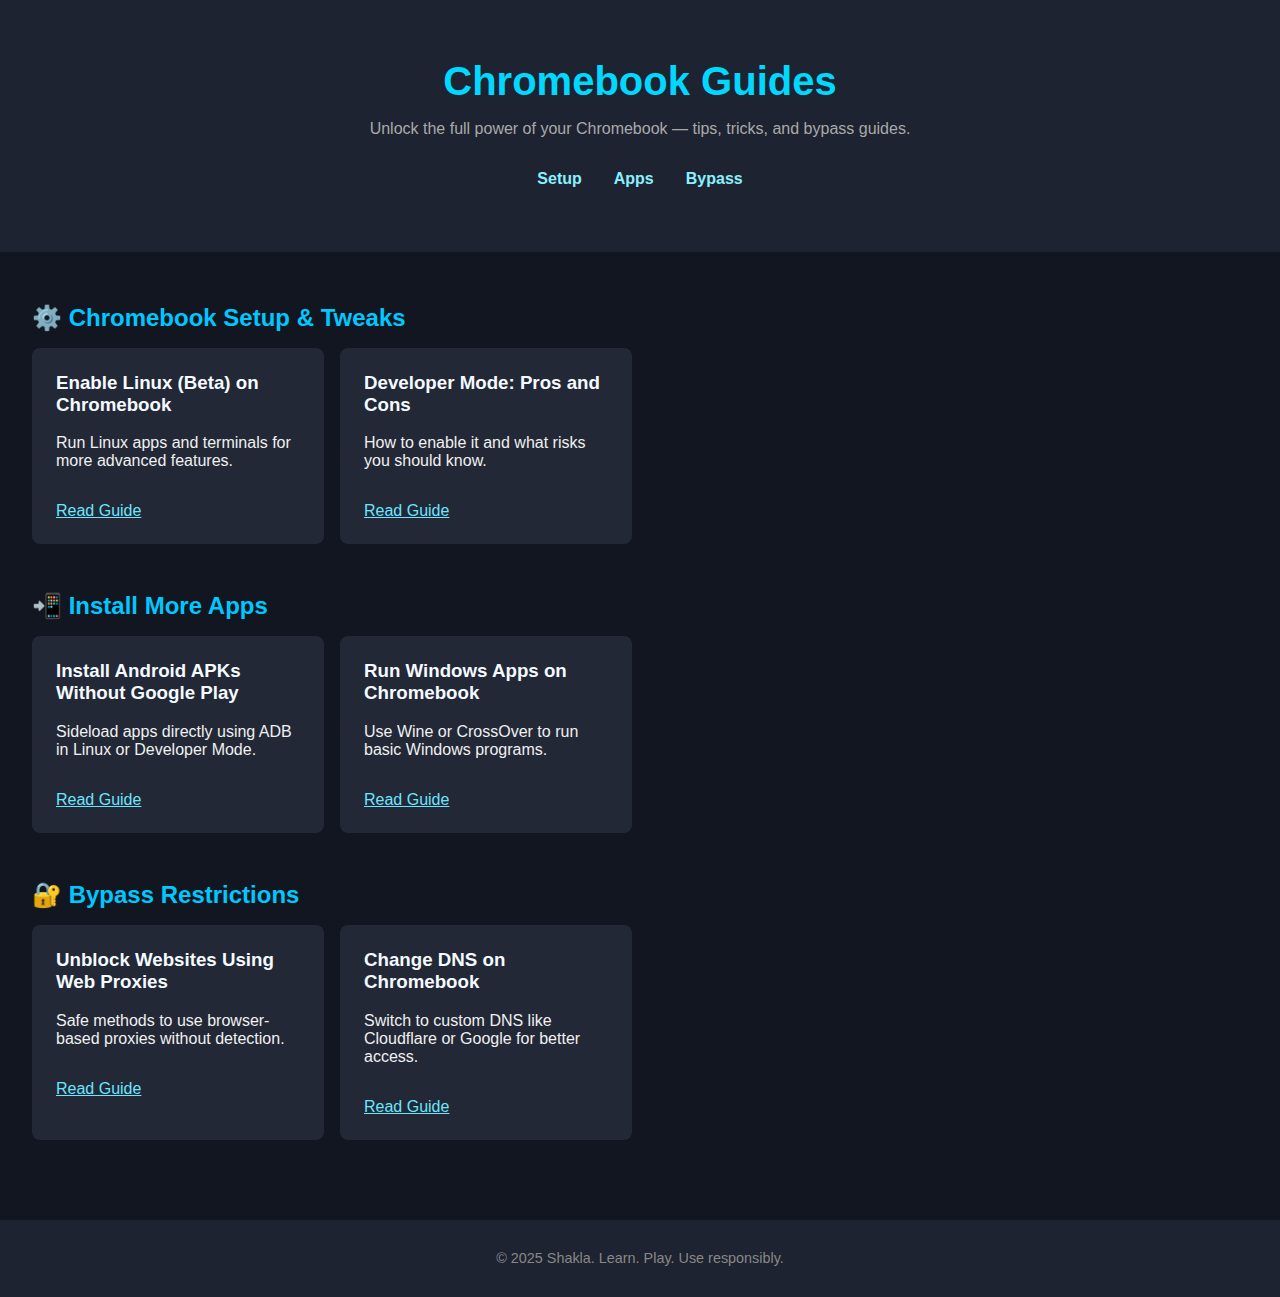
<file: index.html>
<!DOCTYPE html>
<html lang="en">
<head>
  <meta charset="UTF-8" />
  <meta name="viewport" content="width=device-width, initial-scale=1.0"/>
  <title>Chromebook Guides</title>
  <link rel="stylesheet" href="styles.css" />
</head>
<body>
  <header>
    <h1>Chromebook Guides</h1>
    <p>Unlock the full power of your Chromebook — tips, tricks, and bypass guides.</p>
    <nav>
      <ul>
        <li><a href="#setup">Setup</a></li>
        <li><a href="#apps">Apps</a></li>
        <li><a href="#bypass">Bypass</a></li>
      </ul>
    </nav>
  </header>

  <main>
    <section id="setup">
      <h2>⚙️ Chromebook Setup & Tweaks</h2>
      <div class="guides">
        <article>
          <h3>Enable Linux (Beta) on Chromebook</h3>
          <p>Run Linux apps and terminals for more advanced features.</p>
          <a href="Linuxcros.html">Read Guide</a>
        </article>
        <article>
          <h3>Developer Mode: Pros and Cons</h3>
          <p>How to enable it and what risks you should know.</p>
          <a href="#">Read Guide</a>
        </article>
      </div>
    </section>

    <section id="apps">
      <h2>📲 Install More Apps</h2>
      <div class="guides">
        <article>
          <h3>Install Android APKs Without Google Play</h3>
          <p>Sideload apps directly using ADB in Linux or Developer Mode.</p>
          <a href="#">Read Guide</a>
        </article>
        <article>
          <h3>Run Windows Apps on Chromebook</h3>
          <p>Use Wine or CrossOver to run basic Windows programs.</p>
          <a href="#">Read Guide</a>
        </article>
      </div>
    </section>

    <section id="bypass">
      <h2>🔐 Bypass Restrictions</h2>
      <div class="guides">
        <article>
          <h3>Unblock Websites Using Web Proxies</h3>
          <p>Safe methods to use browser-based proxies without detection.</p>
          <a href="#">Read Guide</a>
        </article>
        <article>
          <h3>Change DNS on Chromebook</h3>
          <p>Switch to custom DNS like Cloudflare or Google for better access.</p>
          <a href="#">Read Guide</a>
        </article>
      </div>
    </section>
  </main>

  <footer>
    <p>&copy; 2025 Shakla. Learn. Play. Use responsibly.</p>
  </footer>
</body>
</html>
</file>
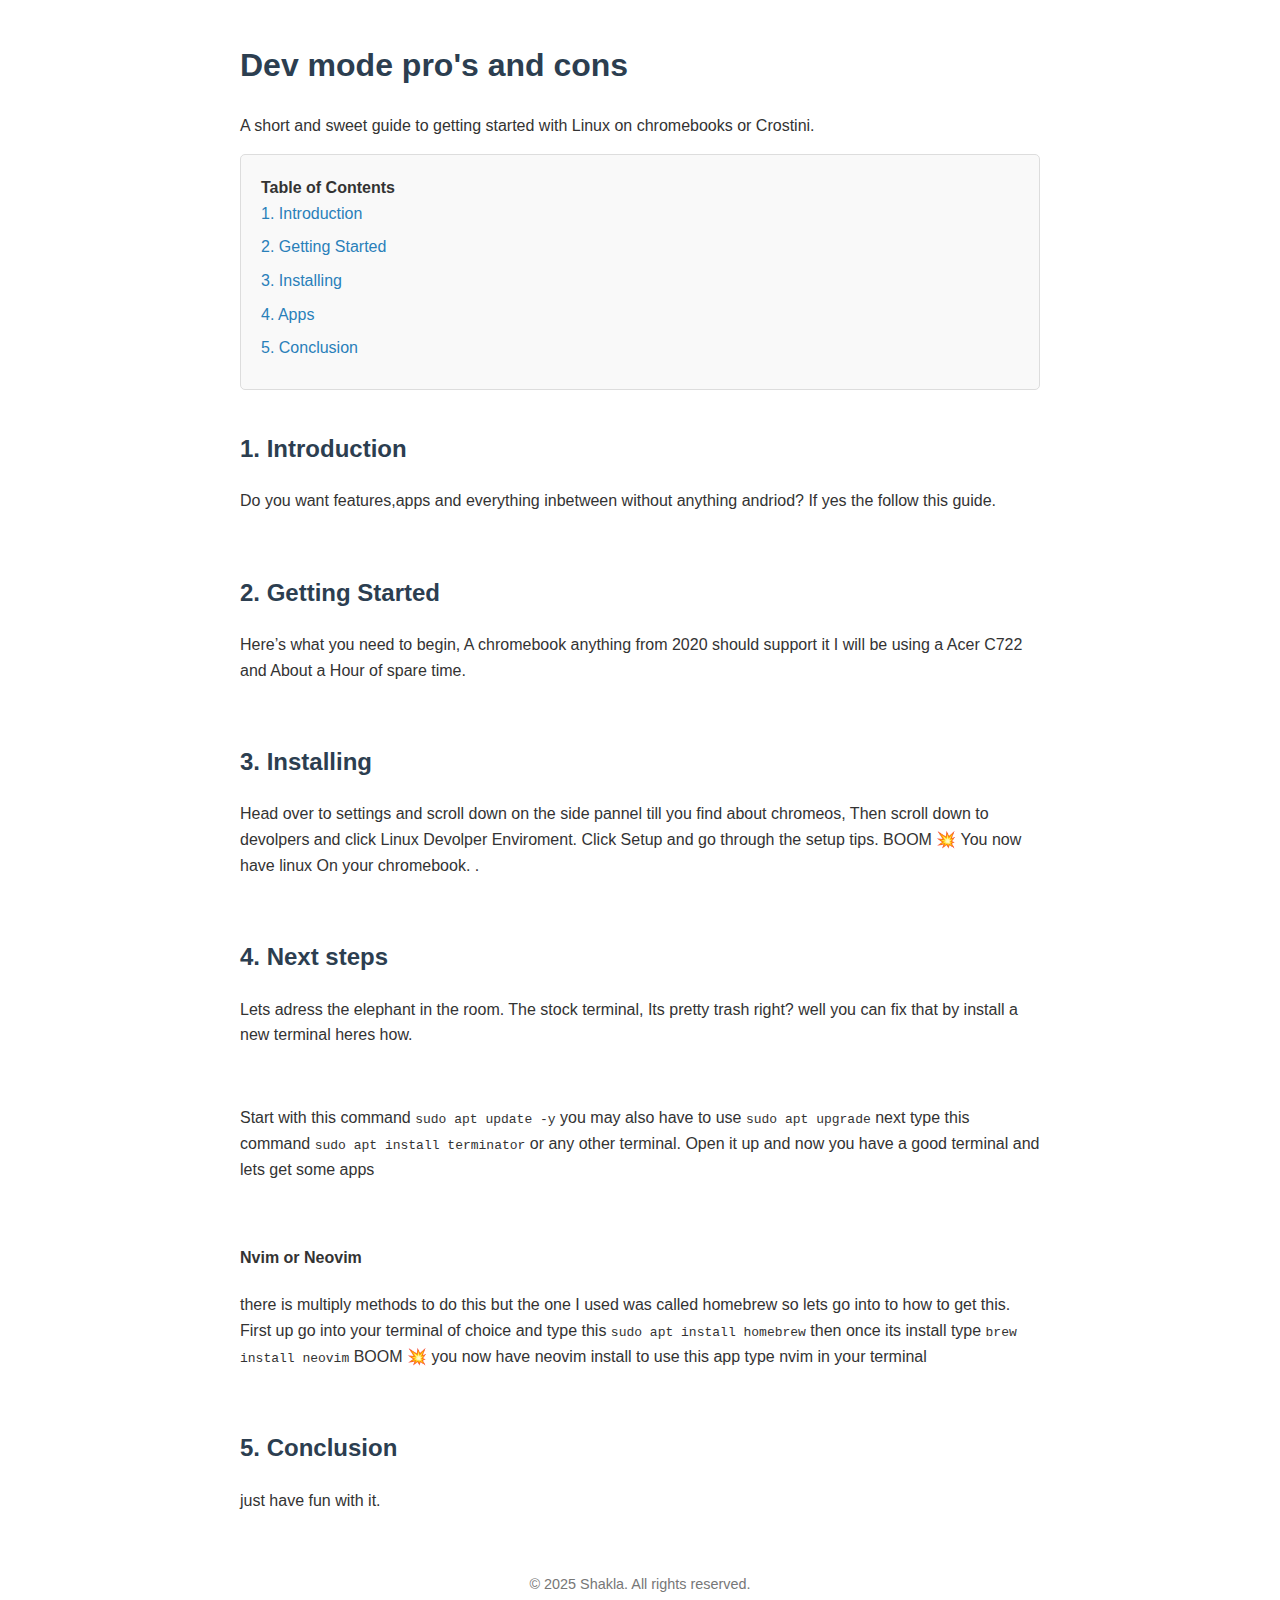
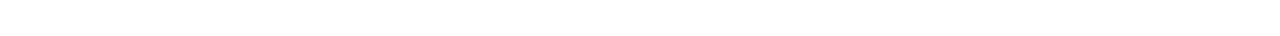
<file: devmode.html>
<!DOCTYPE html>
<html lang="en">
<head>
  <meta charset="UTF-8" />
  <meta name="viewport" content="width=device-width, initial-scale=1.0"/>
  <title>Devmode on chromeos</title>
  <style>
    body {
      font-family: Arial, sans-serif;
      margin: 40px auto;
      max-width: 800px;
      line-height: 1.6;
      color: #333;
    }
    h1, h2 {
      color: #2c3e50;
    }
    nav {
      background: #f9f9f9;
      padding: 20px;
      margin-bottom: 40px;
      border: 1px solid #ddd;
      border-radius: 5px;
    }
    nav a {
      display: block;
      color: #2980b9;
      text-decoration: none;
      margin-bottom: 8px;
    }
    nav a:hover {
      text-decoration: underline;
    }
    section {
      margin-bottom: 60px;
    }
    .footer {
      text-align: center;
      color: #777;
      font-size: 0.9em;
      margin-top: 60px;
    }
  </style>
</head>
<body>
  <h1>Dev mode pro's and cons</h1>
  <p>A short and sweet guide to getting started with Linux on chromebooks or Crostini.</p>

  <nav>
    <strong>Table of Contents</strong>
    <a href="#introduction">1. Introduction</a>
    <a href="#getting-started">2. Getting Started</a>
    <a href="#usage">3. Installing</a>
    <a href="#tips">4. Apps</a>
    <a href="#conclusion">5. Conclusion</a>
  </nav>

  <section id="introduction">
    <h2>1. Introduction</h2>
    <p>Do you want features,apps and everything inbetween without anything andriod? If yes the follow this guide.</p>
  </section>

  <section id="getting-started">
    <h2>2. Getting Started</h2>
    <p>Here’s what you need to begin, A chromebook anything from 2020 should support it I will be using a Acer C722 and About a Hour of spare time.</p>
  </section>

  <section id="usage">
    <h2>3. Installing</h2>
    <p>Head over to settings and scroll down on the side pannel till you find about chromeos, Then scroll down to devolpers and click Linux Devolper Enviroment. Click Setup and go through the setup tips. BOOM 💥 You now have linux On your chromebook. .</p>
  </section>

  <section id="tips">
    <h2>4. Next steps</h2>
    <p>Lets adress the elephant in the room. The stock terminal, Its pretty trash right? well you can fix that by install a new terminal heres how.</p> <br>
    <p>Start with this command <code>sudo apt update -y</code> you may also have to use <code>sudo apt upgrade</code> next type this command <code>sudo apt install terminator</code>
    or any other terminal. Open it up and now you have a good terminal and lets get some apps</p> <br>
    <h4> Nvim or Neovim</h4>
    <p>there is multiply methods to do this but the one I used was called homebrew so lets go into to how to get this. First up go into your terminal of choice and type this <code>sudo apt install homebrew</code>
    then once its install type <code>brew install neovim</code> BOOM 💥 you now have neovim install to use this app type nvim in your terminal </p>
  </section>

  <section id="conclusion">
    <h2>5. Conclusion</h2>
    <p>just have fun with it.</p>
  </section>

  <div class="footer">
    &copy; 2025 Shakla. All rights reserved.
  </div>
</body>
</html>
</file>
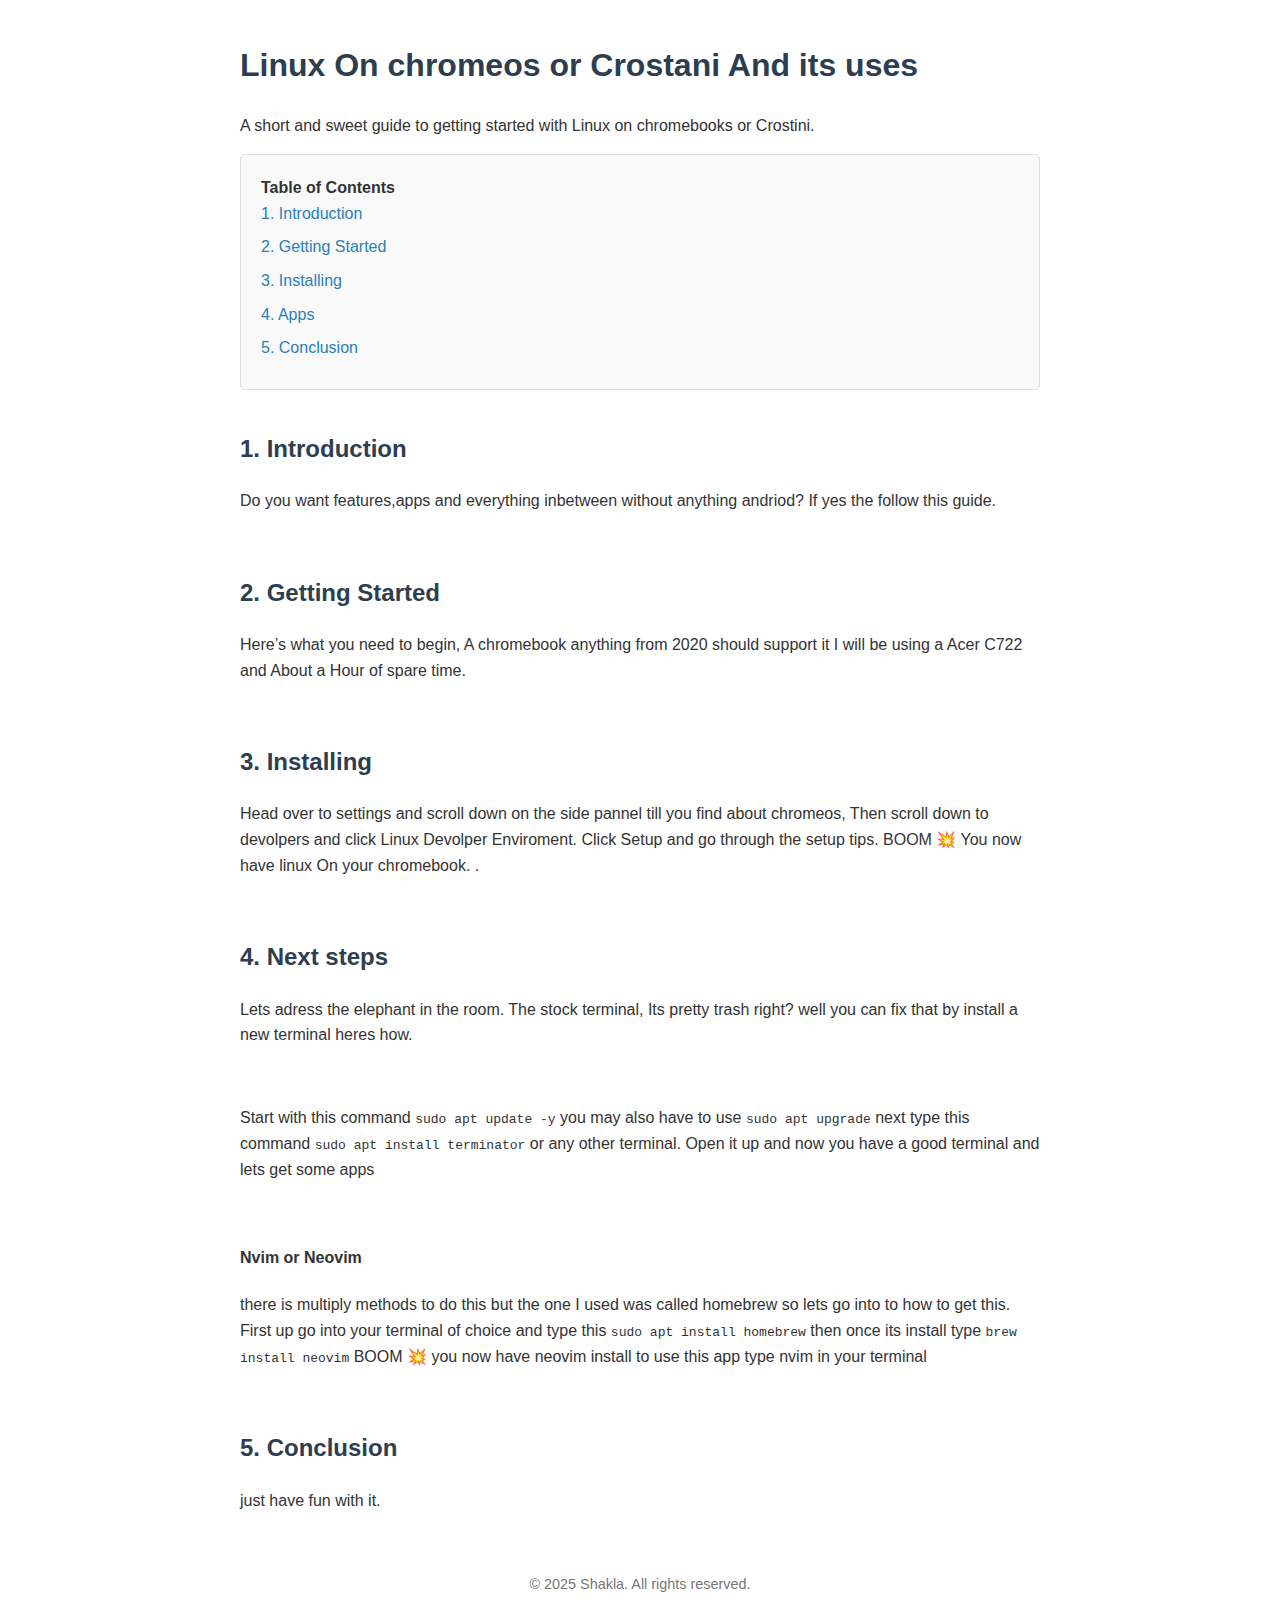
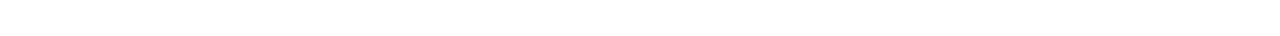
<file: Linuxcros.html>
<!DOCTYPE html>
<html lang="en">
<head>
  <meta charset="UTF-8" />
  <meta name="viewport" content="width=device-width, initial-scale=1.0"/>
  <title>Linux on Chromeos</title>
  <style>
    body {
      font-family: Arial, sans-serif;
      margin: 40px auto;
      max-width: 800px;
      line-height: 1.6;
      color: #333;
    }
    h1, h2 {
      color: #2c3e50;
    }
    nav {
      background: #f9f9f9;
      padding: 20px;
      margin-bottom: 40px;
      border: 1px solid #ddd;
      border-radius: 5px;
    }
    nav a {
      display: block;
      color: #2980b9;
      text-decoration: none;
      margin-bottom: 8px;
    }
    nav a:hover {
      text-decoration: underline;
    }
    section {
      margin-bottom: 60px;
    }
    .footer {
      text-align: center;
      color: #777;
      font-size: 0.9em;
      margin-top: 60px;
    }
  </style>
</head>
<body>
  <h1>Linux On chromeos or Crostani And its uses</h1>
  <p>A short and sweet guide to getting started with Linux on chromebooks or Crostini.</p>

  <nav>
    <strong>Table of Contents</strong>
    <a href="#introduction">1. Introduction</a>
    <a href="#getting-started">2. Getting Started</a>
    <a href="#usage">3. Installing</a>
    <a href="#tips">4. Apps</a>
    <a href="#conclusion">5. Conclusion</a>
  </nav>

  <section id="introduction">
    <h2>1. Introduction</h2>
    <p>Do you want features,apps and everything inbetween without anything andriod? If yes the follow this guide.</p>
  </section>

  <section id="getting-started">
    <h2>2. Getting Started</h2>
    <p>Here’s what you need to begin, A chromebook anything from 2020 should support it I will be using a Acer C722 and About a Hour of spare time.</p>
  </section>

  <section id="usage">
    <h2>3. Installing</h2>
    <p>Head over to settings and scroll down on the side pannel till you find about chromeos, Then scroll down to devolpers and click Linux Devolper Enviroment. Click Setup and go through the setup tips. BOOM 💥 You now have linux On your chromebook. .</p>
  </section>

  <section id="tips">
    <h2>4. Next steps</h2>
    <p>Lets adress the elephant in the room. The stock terminal, Its pretty trash right? well you can fix that by install a new terminal heres how.</p> <br>
    <p>Start with this command <code>sudo apt update -y</code> you may also have to use <code>sudo apt upgrade</code> next type this command <code>sudo apt install terminator</code>
    or any other terminal. Open it up and now you have a good terminal and lets get some apps</p> <br>
    <h4> Nvim or Neovim</h4>
    <p>there is multiply methods to do this but the one I used was called homebrew so lets go into to how to get this. First up go into your terminal of choice and type this <code>sudo apt install homebrew</code>
    then once its install type <code>brew install neovim</code> BOOM 💥 you now have neovim install to use this app type nvim in your terminal </p>
  </section>

  <section id="conclusion">
    <h2>5. Conclusion</h2>
    <p>just have fun with it.</p>
  </section>

  <div class="footer">
    &copy; 2025 Shakla. All rights reserved.
  </div>
</body>
</html>
</file>
<file: styles.css>
body {
  font-family: 'Segoe UI', Tahoma, sans-serif;
  background: #121620;
  color: #f0f0f0;
  margin: 0;
  padding: 0;
}

header {
  background-color: #1d2330;
  padding: 2rem;
  text-align: center;
}

header h1 {
  margin-bottom: 0.5rem;
  font-size: 2.5rem;
  color: #00d8ff;
}

header p {
  font-size: 1rem;
  color: #aaa;
}

nav ul {
  display: flex;
  justify-content: center;
  list-style: none;
  gap: 2rem;
  padding: 1rem 0;
}

nav a {
  color: #89f0ff;
  text-decoration: none;
  font-weight: bold;
}

main {
  padding: 2rem;
}

section {
  margin-bottom: 3rem;
}

h2 {
  color: #00c8ff;
  margin-bottom: 1rem;
}

.guides {
  display: grid;
  grid-template-columns: repeat(auto-fill, minmax(250px, 1fr));
  gap: 1rem;
}

article {
  background-color: #222836;
  padding: 1.5rem;
  border-radius: 8px;
  transition: 0.3s;
}

article:hover {
  background-color: #2b3245;
}

article h3 {
  margin-top: 0;
  color: #f4faff;
}

article a {
  display: inline-block;
  margin-top: 1rem;
  color: #6be6ff;
  text-decoration: underline;
}

footer {
  text-align: center;
  padding: 1rem;
  background-color: #1d2330;
  font-size: 0.9rem;
  color: #888;
}
</file>
